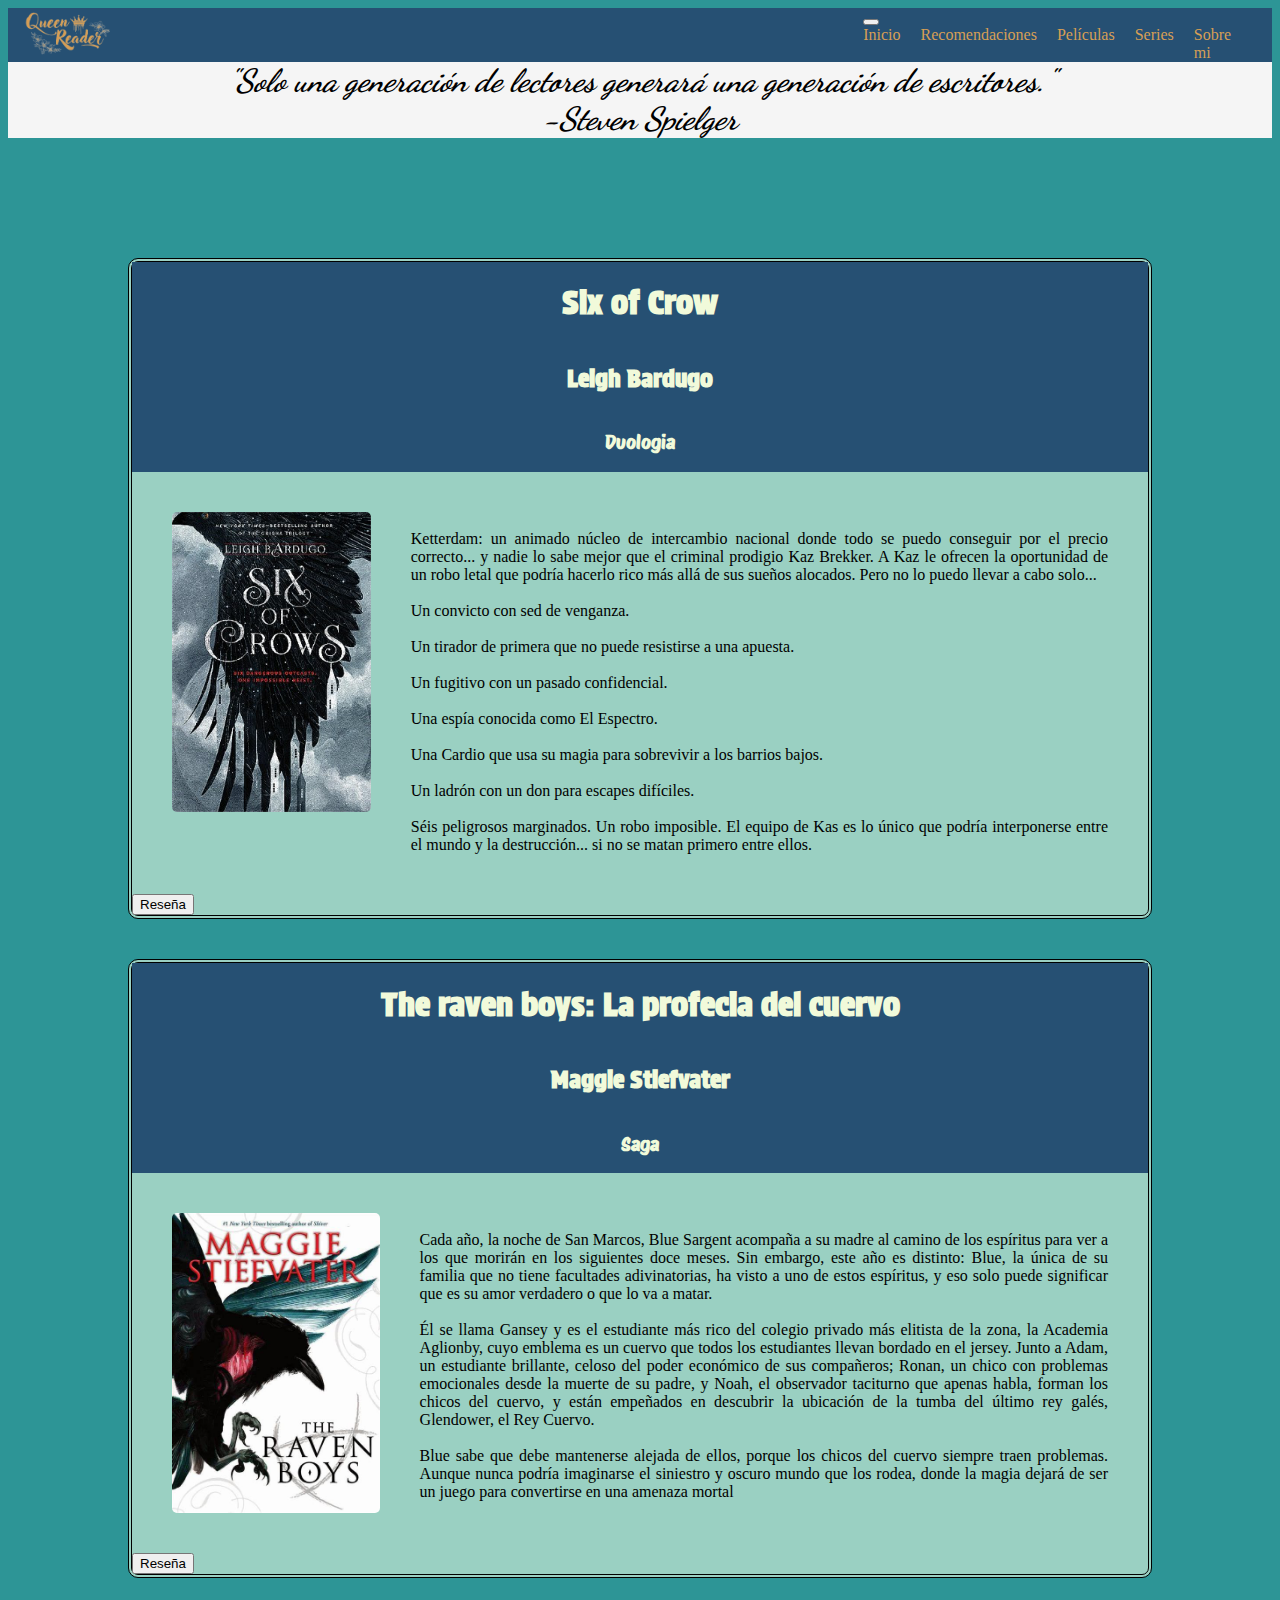
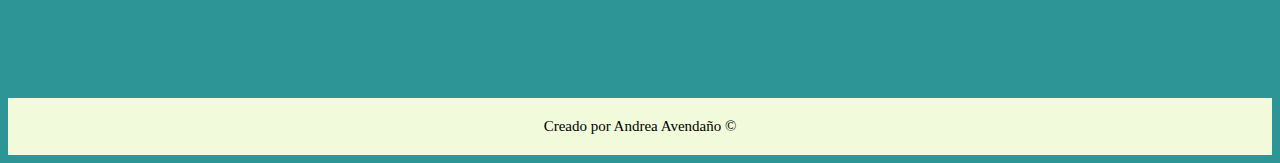
<file: index.html>
<!DOCTYPE html>
<html lang="en">

<head>
    <meta charset="UTF-8">
    <meta name="viewport" content="width=device-width, initial-scale=1.0">
    <link href="https://cdn.jsdelivr.net/npm/bootstrap@5.0.2/dist/css/bootstrap.min.css" rel="stylesheet"
        integrity="sha384-EVSTQN3/azprG1Anm3QDgpJLIm9Nao0Yz1ztcQTwFspd3yD65VohhpuuCOmLASjC" crossorigin="anonymous">
 

    <link rel="preconnect" href="https://fonts.googleapis.com">
    <link rel="preconnect" href="https://fonts.gstatic.com" crossorigin>
    <link
        href="https://fonts.googleapis.com/css2?family=Bitter:wght@100;400&family=Dhurjati&family=Playfair+Display&family=Protest+Riot&display=swap"
        rel="stylesheet">
    <link rel="preconnect" href="https://fonts.googleapis.com">
    <link rel="preconnect" href="https://fonts.gstatic.com" crossorigin>
    <link
        href="https://fonts.googleapis.com/css2?family=Bitter:wght@100;400&family=Dhurjati&family=Playfair+Display&family=Protest+Riot&family=Protest+Strike&display=swap"
        rel="stylesheet">
    <link rel="preconnect" href="https://fonts.googleapis.com">
    <link rel="preconnect" href="https://fonts.gstatic.com" crossorigin>
    <link
        href="https://fonts.googleapis.com/css2?family=Bitter:wght@100;400&family=Dancing+Script:wght@400..700&family=Dhurjati&family=Playfair+Display&family=Protest+Riot&family=Protest+Strike&display=swap"
        rel="stylesheet">
        <link rel="stylesheet" href="style.css">
    <title>Queen Reader</title>

    <link rel="website icon" type="png" href="imagenes/corona-removebg-preview.png">
</head>

<body>
    <header>

        <div class="branding">
            <div class="lista"> <img src="imagenes/Queen-removebg-preview.png" alt="logo"></div>
            <!-- <input type="checkbox" id="click">
            <label for="click" class="mainicon">
                <div class="menu">
                    <i class="fas fa-bars"></i>
                    <i class="fas fa-times"></i>
                </div>
            </label>-->

            <nav class="navbar navbar-expand-lg navbar-light">
                <div class="container-fluid">
                    <button class="navbar-toggler" type="button" data-bs-toggle="collapse"
                        data-bs-target="#navbarTogglerDemo03" aria-controls="navbarTogglerDemo03" aria-expanded="false"
                        aria-label="Toggle navigation">
                        <span class="navbar-toggler-icon"></span>
                    </button>
                    <a class="navbar-brand" href="#"></a>
                    <div class="collapse navbar-collapse" id="navbarTogglerDemo03">
                        <ul class="navbar-nav me-auto mb-2 mb-lg0">
                            <li class="nav-item enlaces"><a class="nav-link active enlaces" aria-current="page"
                                    href="#index.html">Inicio</a></li>
                            <li class="nav-item"><a class="nav-link active"
                                    href="recomendaciones.html">Recomendaciones</a></li>
                            <li class="nav-item"><a class="nav-link active" href="peliculas.html">Películas</a></li>
                            <li class="nav-item"><a class="nav-link active" href="series.html">Series</li></a>
                            <li class="nav-item"><a class="nav-link active" href="me.html">Sobre mi</a></li>
                        </ul>
            </nav>
        </div>
        <div class="mesages">
            <h1 class="frase">"Solo una generación de lectores generará una generación de escritores."<span>-Steven
                    Spielger</span></h1>
        </div>



    </header>
    <main>
        <div class="pages">
            <div class="seccion">
                <div class="titulo">
                    <h1>Six of Crow</h1>
                    <h2>Leigh Bardugo</h2>
                    <h3>Duologia</h3>
                </div>
                <div class="contenido">
                    <img class="libros" src="imagenes/soc.jpg" alt="Soc">
                    <p><br>Ketterdam: un animado núcleo de intercambio nacional donde todo se puedo conseguir por el
                        precio
                        correcto... y nadie lo sabe mejor que el criminal prodigio Kaz Brekker. A Kaz le ofrecen la
                        oportunidad de un robo letal que podría hacerlo rico más allá de sus sueños alocados. Pero no lo
                        puedo llevar a cabo solo... </br>

                        <br> Un convicto con sed de venganza. </br>

                        <br>Un tirador de primera que no puede resistirse a una apuesta. </br>

                        <br>Un fugitivo con un pasado confidencial. </br>

                        <br>Una espía conocida como El Espectro. </br>

                        <br>Una Cardio que usa su magia para sobrevivir a los barrios bajos. </br>

                        <br>Un ladrón con un don para escapes difíciles. </br>

                        <br> Séis peligrosos marginados. Un robo imposible. El equipo de Kas es lo único que podría
                        interponerse entre el mundo y la destrucción... si no se matan primero entre ellos.
                    </p>
                </div>
                <div class="d-grid gap-2 d-md-flex justify-content-md-center">
                    <button type="button" class="btn btn-secondary btn-lg"><a href="soc.html">Reseña</a></button>
                </div>
            </div>
            <div class="seccion">
                <div class="titulo">
                    <h1>The raven boys: La profecia del cuervo</h1>
                    <h2>Maggie Stiefvater</h2>
                    <h3>Saga</h3>
                </div>
                <div class="contenido">
                    <img src="imagenes/trb.jpg" alt="trb">
                    <p> <br>Cada año, la noche de San Marcos, Blue Sargent acompaña a su madre al camino de los
                        espíritus
                        para ver a los que morirán en los siguientes doce meses. Sin embargo, este año es distinto:
                        Blue, la
                        única de su familia que no tiene facultades adivinatorias, ha visto a uno de estos espíritus, y
                        eso
                        solo puede significar que es su amor verdadero o que lo va a matar. </br>
                        <br>Él se llama Gansey y es el estudiante más rico del colegio privado más elitista de la zona,
                        la
                        Academia Aglionby, cuyo emblema es un cuervo que todos los estudiantes llevan bordado en el
                        jersey.
                        Junto a Adam, un estudiante brillante, celoso del poder económico de sus compañeros; Ronan, un
                        chico
                        con problemas emocionales desde la muerte de su padre, y Noah, el observador taciturno que
                        apenas
                        habla, forman los chicos del cuervo, y están empeñados en descubrir la ubicación de la tumba del
                        último rey galés, Glendower, el Rey Cuervo. </br>
                        <br>Blue sabe que debe mantenerse alejada de ellos, porque los chicos del cuervo siempre traen
                        problemas. Aunque nunca podría imaginarse el siniestro y oscuro mundo que los rodea, donde la
                        magia
                        dejará de ser un juego para convertirse en una amenaza mortal</br>
                    </p>
                </div>
                <div class="d-grid gap-2 d-md-flex justify-content-md-center">
                    <button type="button" class="btn btn-secondary btn-lg"><a href="trb.html">Reseña</a></button>
                </div>
            </div>
        </div>
    </main>
    <footer>

        <div class="derechos-de-autor">Creado por Andrea Avendaño &#169;</div>
    </footer>
    
</body>
<script src="https://cdn.jsdelivr.net/npm/bootstrap@5.0.2/dist/js/bootstrap.bundle.min.js"
        integrity="sha384-MrcW6ZMFYlzcLA8Nl+NtUVF0sA7MsXsP1UyJoMp4YLEuNSfAP+JcXn/tWtIaxVXM"
        crossorigin="anonymous"></script>
    <script defer src="main.js"></script>
</html>
</file>
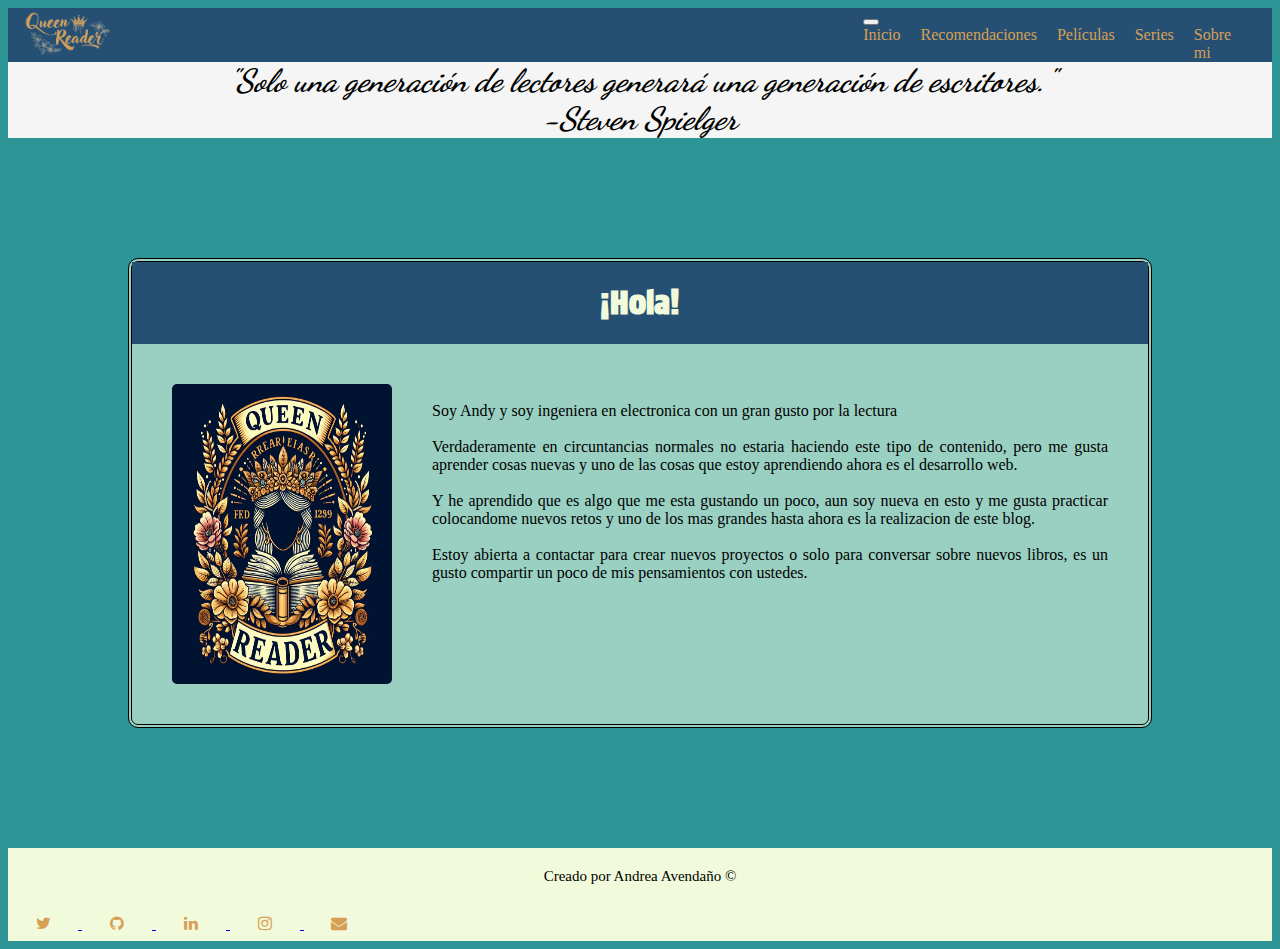
<file: me.html>
<!DOCTYPE html>
<html lang="en">
<head>
    <meta charset="UTF-8">
    <meta name="viewport" content="width=device-width, initial-scale=1.0">
    <link href="https://cdn.jsdelivr.net/npm/bootstrap@5.0.2/dist/css/bootstrap.min.css" rel="stylesheet"
    integrity="sha384-EVSTQN3/azprG1Anm3QDgpJLIm9Nao0Yz1ztcQTwFspd3yD65VohhpuuCOmLASjC" crossorigin="anonymous">
    <link rel="stylesheet" href="style.css">
    <link rel="stylesheet" href="https://cdnjs.cloudflare.com/ajax/libs/font-awesome/4.7.0/css/font-awesome.min.css">
    <link rel="preconnect" href="https://fonts.googleapis.com">
    <link rel="preconnect" href="https://fonts.gstatic.com" crossorigin>
    <link href="https://fonts.googleapis.com/css2?family=Bitter:wght@100;400&family=Dhurjati&family=Playfair+Display&family=Protest+Riot&display=swap" rel="stylesheet">
    <link rel="preconnect" href="https://fonts.googleapis.com">
    <link rel="preconnect" href="https://fonts.gstatic.com" crossorigin>
    <link href="https://fonts.googleapis.com/css2?family=Bitter:wght@100;400&family=Dhurjati&family=Playfair+Display&family=Protest+Riot&family=Protest+Strike&display=swap" rel="stylesheet">
    <link rel="preconnect" href="https://fonts.googleapis.com">
    <link rel="preconnect" href="https://fonts.gstatic.com" crossorigin>
    <link href="https://fonts.googleapis.com/css2?family=Bitter:wght@100;400&family=Dancing+Script:wght@400..700&family=Dhurjati&family=Playfair+Display&family=Protest+Riot&family=Protest+Strike&display=swap" rel="stylesheet">

    <title>Sobre mi</title>
    <link rel="website icon" type="png" href="imagenes/corona-removebg-preview.png">
</head>
<body>
    <header>
        <div class="branding">
            <div class="lista"> <img src="imagenes/Queen-removebg-preview.png" alt="logo">
            </div>
            <nav class="navbar navbar-expand-lg navbar-light">
              <div class="container-fluid">
                  <button class="navbar-toggler" type="button" data-bs-toggle="collapse" data-bs-target="#navbarTogglerDemo03" aria-controls="navbarTogglerDemo03" aria-expanded="false" aria-label="Toggle navigation">
                    <span class="navbar-toggler-icon"></span>
                  </button>
                  <a class="navbar-brand" href="#"></a>
                  <div class="collapse navbar-collapse" id="navbarTogglerDemo03">
              <ul class="navbar-nav me-auto mb-2 mb-lg0">
                  <li class="nav-item"><a class="nav-link active" aria-current="page" href="index.html">Inicio</a></li>
                  <li class="nav-item"><a class="nav-link active" href="recomendaciones.html">Recomendaciones</a></li>
                  <li class="nav-item"><a class="nav-link active" href="peliculas.html">Películas</a></li>
                  <li class="nav-item"><a class="nav-link active" href="series.html">Series</li></a>
                  <li class="nav-item"><a class="nav-link active" href="me.html">Sobre mi</a></li>
              </ul>
          </nav>
        </div>
        <div class="mesages">
            <h1 class="frase">"Solo una generación de lectores generará una generación de escritores."<span>-Steven
                    Spielger</span></h1>
        </div>
     </header>   
     <main>
        <div class="seccion">

       
        <div class="titulo">
            <h1>¡Hola!</h1>
        </div>
        <div class="contenido">
                 <img src="imagenes/logo.jpg" alt="alternativo" width="700px">
            <p> 
                <br>Soy Andy y soy ingeniera en electronica con un gran gusto por la lectura </br>
                <br>Verdaderamente en circuntancias normales no estaria haciendo este tipo de contenido, 
                pero me gusta aprender cosas nuevas y uno de las cosas que estoy aprendiendo ahora es el desarrollo web. <br>
                <br>Y he aprendido que es algo que me esta gustando un poco, aun soy nueva en esto y me gusta practicar
                colocandome nuevos retos y uno de los mas grandes hasta ahora es la realizacion de este blog. <br>
                <br>Estoy abierta a contactar para crear nuevos proyectos o solo para conversar sobre nuevos libros, 
                es un gusto compartir un poco de mis pensamientos con ustedes. <br>
            </p>
        </div>
    
        </div>
    </div>
     </main>
     <footer>
       
        <div class="derechos-de-autor">Creado por Andrea Avendaño &#169;</div>
        <div class="iconos-redes-sociales d-flex flex-wrap align-items-center justify-content-center">
          <a href="#" target="_blank" rel="noopener noreferrer">
            <i class="fa fa-twitter"></i>
          </a>
          <a href="https://github.com/avendanolandy" target="_blank" rel="noopener noreferrer">
            <i class="fa fa-github"></i>
          </a>
          <a href="https://www.linkedin.com/in/andrea-avenda%C3%B1o-a5b3772a3?utm_source=share&utm_campaign=share_via&utm_content=profile&utm_medium=android_app" target="_blank" rel="noopener noreferrer">
            <i class="fa fa-linkedin"></i>
          </a>
          <a href="https://instagram.com/andy.avli?igshid=NGVhN2U2NjQ0Yg==" target="_blank" rel="noopener noreferrer">
            <i class="fa fa-instagram"></i>
          </a>
          <a href="mailto:itzelima69@gmail.com" target="_blank" rel="noopener noreferrer">
            <i class="fa fa-envelope"></i>
          </a>
        </div>
        </footer>
        
</body>
<script src="https://cdn.jsdelivr.net/npm/bootstrap@5.0.2/dist/js/bootstrap.bundle.min.js"
        integrity="sha384-MrcW6ZMFYlzcLA8Nl+NtUVF0sA7MsXsP1UyJoMp4YLEuNSfAP+JcXn/tWtIaxVXM"
        crossorigin="anonymous"></script>
    <script defer src="main.js"></script>
</html>
</file>
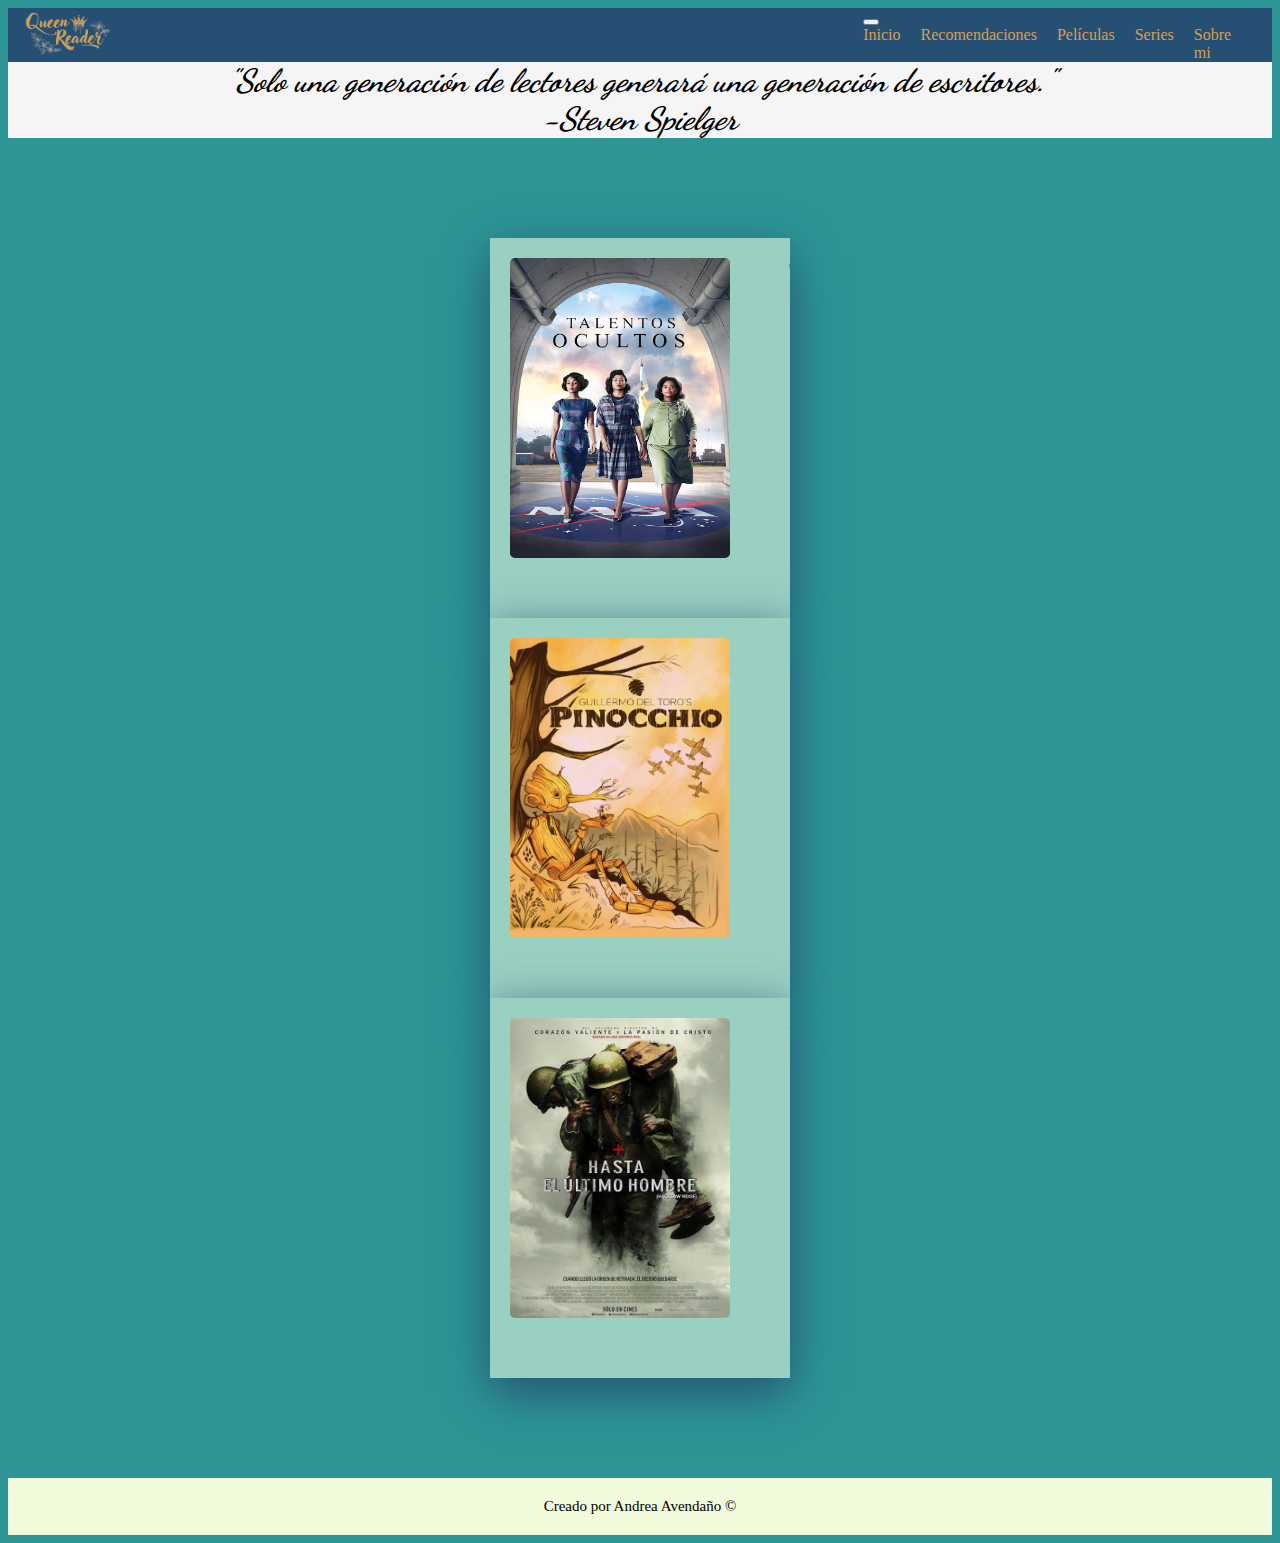
<file: peliculas.html>
<!DOCTYPE html>
<html lang="en">
<head>
    <meta charset="UTF-8">
    <meta name="viewport" content="width=device-width, initial-scale=1.0">
    <link href="https://cdn.jsdelivr.net/npm/bootstrap@5.0.2/dist/css/bootstrap.min.css" rel="stylesheet"
    integrity="sha384-EVSTQN3/azprG1Anm3QDgpJLIm9Nao0Yz1ztcQTwFspd3yD65VohhpuuCOmLASjC" crossorigin="anonymous">
    <link rel="stylesheet" href="style.css">
    <link rel="preconnect" href="https://fonts.googleapis.com">
    <link rel="preconnect" href="https://fonts.gstatic.com" crossorigin>
    <link href="https://fonts.googleapis.com/css2?family=Bitter:wght@100;400&family=Dhurjati&family=Playfair+Display&family=Protest+Riot&display=swap" rel="stylesheet">
    <link rel="preconnect" href="https://fonts.googleapis.com">
    <link rel="preconnect" href="https://fonts.gstatic.com" crossorigin>
    <link href="https://fonts.googleapis.com/css2?family=Bitter:wght@100;400&family=Dhurjati&family=Playfair+Display&family=Protest+Riot&family=Protest+Strike&display=swap" rel="stylesheet">
    <link rel="preconnect" href="https://fonts.googleapis.com">
    <link rel="preconnect" href="https://fonts.gstatic.com" crossorigin>
    <link href="https://fonts.googleapis.com/css2?family=Bitter:wght@100;400&family=Dancing+Script:wght@400..700&family=Dhurjati&family=Playfair+Display&family=Protest+Riot&family=Protest+Strike&display=swap" rel="stylesheet">

    <title>peliculas</title>
    <link rel="website icon" type="png" href="imagenes/corona-removebg-preview.png">
</head>
<body>
    <header>
        <div class="branding">
            <div class="lista"> <img src="imagenes/Queen-removebg-preview.png" alt="logo">
            </div>
            <nav class="navbar navbar-expand-lg navbar-light">
                <div class="container-fluid">
                    <button class="navbar-toggler" type="button" data-bs-toggle="collapse" data-bs-target="#navbarTogglerDemo03" aria-controls="navbarTogglerDemo03" aria-expanded="false" aria-label="Toggle navigation">
                      <span class="navbar-toggler-icon"></span>
                    </button>
                    <a class="navbar-brand" href="#"></a>
                    <div class="collapse navbar-collapse" id="navbarTogglerDemo03">
                <ul class="navbar-nav me-auto mb-2 mb-lg0">
                    <li class="nav-item"><a class="nav-link active" aria-current="page" href="index.html">Inicio</a></li>
                    <li class="nav-item"><a class="nav-link active" href="recomendaciones.html">Recomendaciones</a></li>
                    <li class="nav-item"><a class="nav-link active" href="peliculas.html">Películas</a></li>
                    <li class="nav-item"><a class="nav-link active" href="series.html">Series</li></a>
                    <li class="nav-item"><a class="nav-link active" href="me.html">Sobre mi</a></li>
                </ul>
            </nav>
        </div>
        <div class="mesages">
            <h1 class="frase">"Solo una generación de lectores generará una generación de escritores."<span>-Steven
                    Spielger</span></h1>
        </div>
     </header> 
     <main>
        <div class="card">
            <div class="imgBx">
                <img src="imagenes/talentos.jpg" alt="talentos ocultos">
            </div>    
            <div class="details">
                <h2>Talentos ocultos</h2>
                <p>Nos enseña la injusticia que vivian las personas afroamericanas antes, y como eran los prejuicios 
                    solo por ser de un color diferente, como la gente trataba a otras personas como algo que pudieran desechar.
                </p>
            </div>
            </div>

            <div class="card">
                <div class="imgBx">
                   <img src="imagenes/pinocho.jpg" alt="pinocho">
        
                </div>    
                <div class="details">
                     <h2>Pinocho</h2>
                    <p>Tiene una visión muy abstracta de lo que es la vida y la muerte, 
                        La pelicula demuestra que la vida a veces es mucho mas cruel que la muerte, siempre es 
                        el mismo final para todos y vivir no siempre es justo.
                    </p>
                </div>
                </div>
                <div class="card">
                    <div class="imgBx">
                        <img src="imagenes/hombre.jpg" alt="hasta el ultimo hombre">
            
                    </div>    
                    <div class="details">
                        <h3>Hasta el último hombre</h3>
                        <p>
                            A veces los ideales de un hombre pueden ser mas importantes que el
                            compromiso de otros. 
                            Es importante no olvidar quien eres y que es lo que debes hacer.
                        </p>
                    </div>
                    </div>
     </main>
     <footer>
       
        <div class="derechos-de-autor">Creado por Andrea Avendaño &#169;</div>
    </footer> 
      
</body>
<script src="https://cdn.jsdelivr.net/npm/bootstrap@5.0.2/dist/js/bootstrap.bundle.min.js"
        integrity="sha384-MrcW6ZMFYlzcLA8Nl+NtUVF0sA7MsXsP1UyJoMp4YLEuNSfAP+JcXn/tWtIaxVXM"
        crossorigin="anonymous"></script>
    <script defer src="main.js"></script>
</html>
</file>
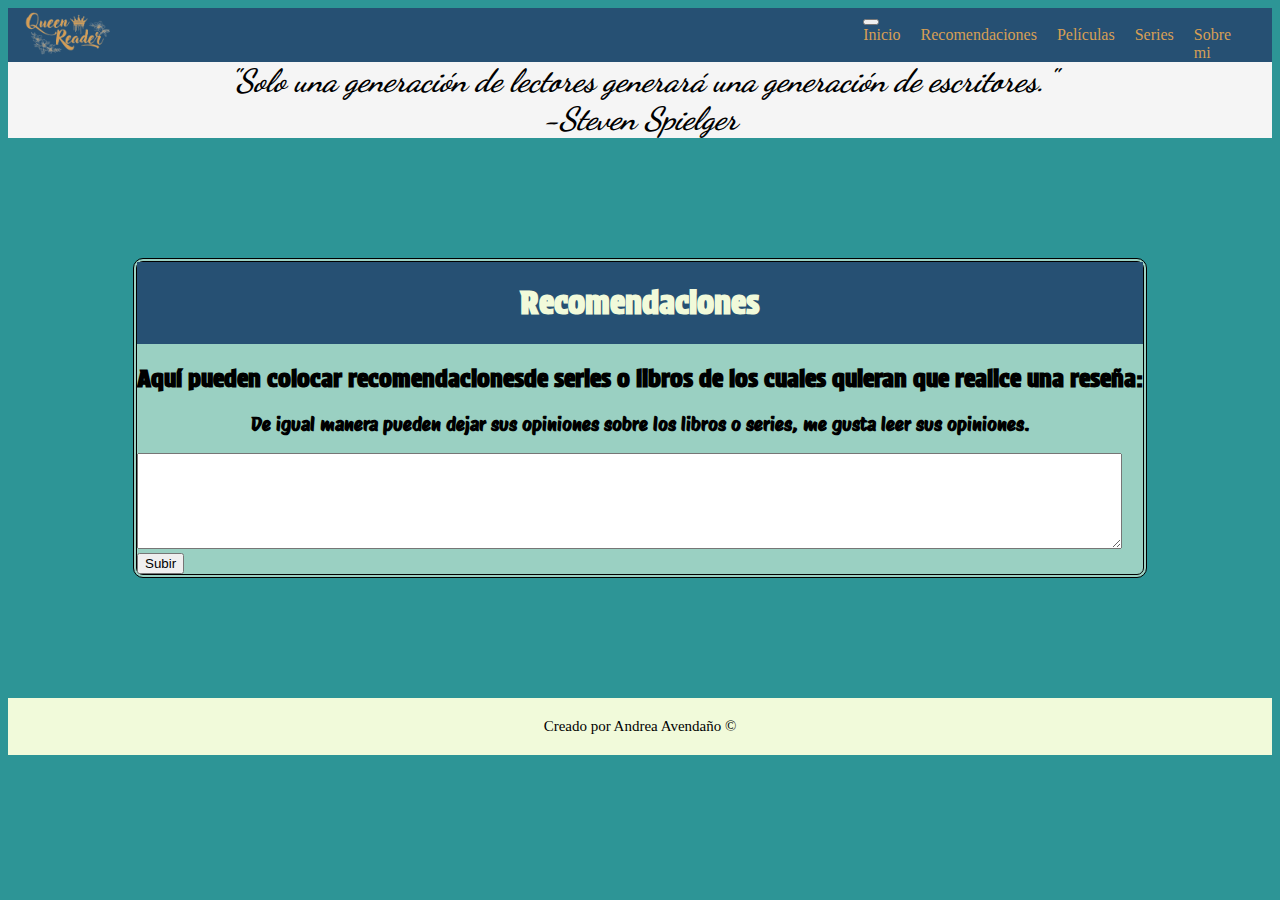
<file: recomendaciones.html>
<!DOCTYPE html>
<html lang="en">
<head>
    <meta charset="UTF-8">
    <meta name="viewport" content="width=device-width, initial-scale=1.0">
    <link href="https://cdn.jsdelivr.net/npm/bootstrap@5.0.2/dist/css/bootstrap.min.css" rel="stylesheet"
    integrity="sha384-EVSTQN3/azprG1Anm3QDgpJLIm9Nao0Yz1ztcQTwFspd3yD65VohhpuuCOmLASjC" crossorigin="anonymous">
    <link rel="stylesheet" href="style.css">
    <link rel="preconnect" href="https://fonts.googleapis.com">
    <link rel="preconnect" href="https://fonts.gstatic.com" crossorigin>
    <link href="https://fonts.googleapis.com/css2?family=Bitter:wght@100;400&family=Dhurjati&family=Playfair+Display&family=Protest+Riot&display=swap" rel="stylesheet">
    <link rel="preconnect" href="https://fonts.googleapis.com">
    <link rel="preconnect" href="https://fonts.gstatic.com" crossorigin>
    <link href="https://fonts.googleapis.com/css2?family=Bitter:wght@100;400&family=Dhurjati&family=Playfair+Display&family=Protest+Riot&family=Protest+Strike&display=swap" rel="stylesheet">
    <link rel="preconnect" href="https://fonts.googleapis.com">
    <link rel="preconnect" href="https://fonts.gstatic.com" crossorigin>
    <link href="https://fonts.googleapis.com/css2?family=Bitter:wght@100;400&family=Dancing+Script:wght@400..700&family=Dhurjati&family=Playfair+Display&family=Protest+Riot&family=Protest+Strike&display=swap" rel="stylesheet">

    <title>Recomendaciones</title>
    <link rel="website icon" type="png" href="imagenes/corona-removebg-preview.png">
</head>
<body>
    <header>
        <div class="branding">
            <div class="lista"> <img src="imagenes/Queen-removebg-preview.png" alt="logo">
            </div>
            <nav class="navbar navbar-expand-lg navbar-light">
                <div class="container-fluid">
                    <button class="navbar-toggler" type="button" data-bs-toggle="collapse" data-bs-target="#navbarTogglerDemo03" aria-controls="navbarTogglerDemo03" aria-expanded="false" aria-label="Toggle navigation">
                      <span class="navbar-toggler-icon"></span>
                    </button>
                    <a class="navbar-brand" href="#"></a>
                    <div class="collapse navbar-collapse" id="navbarTogglerDemo03">
                <ul class="navbar-nav me-auto mb-2 mb-lg0">
                    <li class="nav-item"><a class="nav-link active" aria-current="page" href="index.html">Inicio</a></li>
                    <li class="nav-item"><a class="nav-link active" href="recomendaciones.html">Recomendaciones</a></li>
                    <li class="nav-item"><a class="nav-link active" href="peliculas.html">Películas</a></li>
                    <li class="nav-item"><a class="nav-link active" href="series.html">Series</li></a>
                    <li class="nav-item"><a class="nav-link active" href="me.html">Sobre mi</a></li>
                </ul>
            </nav>
        </div>
        <div class="mesages">
            <h1 class="frase">"Solo una generación de lectores generará una generación de escritores."<span>-Steven
                    Spielger</span></h1>
        </div>
     </header> 
     <main>
        <div class="seccion">
        <div class="titulo">
        <h1>Recomendaciones</h1>
        </div>    
        <div class="recomendaciones container-fluid">
            <h2>Aquí pueden colocar recomendacionesde series o libros de los cuales quieran que realice una reseña:</h2>
            <h3>De igual manera pueden dejar sus opiniones sobre los libros o series, me gusta leer sus opiniones.</h3>
            <textarea class="d-grid gap-2 d-md-flex justify-content-md-center container-fluid" name="Texto" id="rec" cols="120" rows="6"></textarea>
        </div>
        <div class="d-grid gap-2 d-md-flex justify-content-md-end">
            <button type="button" class="btn btn-secondary btn-lg">Subir</button>
        </div>
        
        </div>

     </main>   
     <footer>
       
        <div class="derechos-de-autor">Creado por Andrea Avendaño &#169;</div>
    </footer>
        
</body>
<script src="https://cdn.jsdelivr.net/npm/bootstrap@5.0.2/dist/js/bootstrap.bundle.min.js"
        integrity="sha384-MrcW6ZMFYlzcLA8Nl+NtUVF0sA7MsXsP1UyJoMp4YLEuNSfAP+JcXn/tWtIaxVXM"
        crossorigin="anonymous"></script>
    <script defer src="main.js"></script>
</html>
</file>
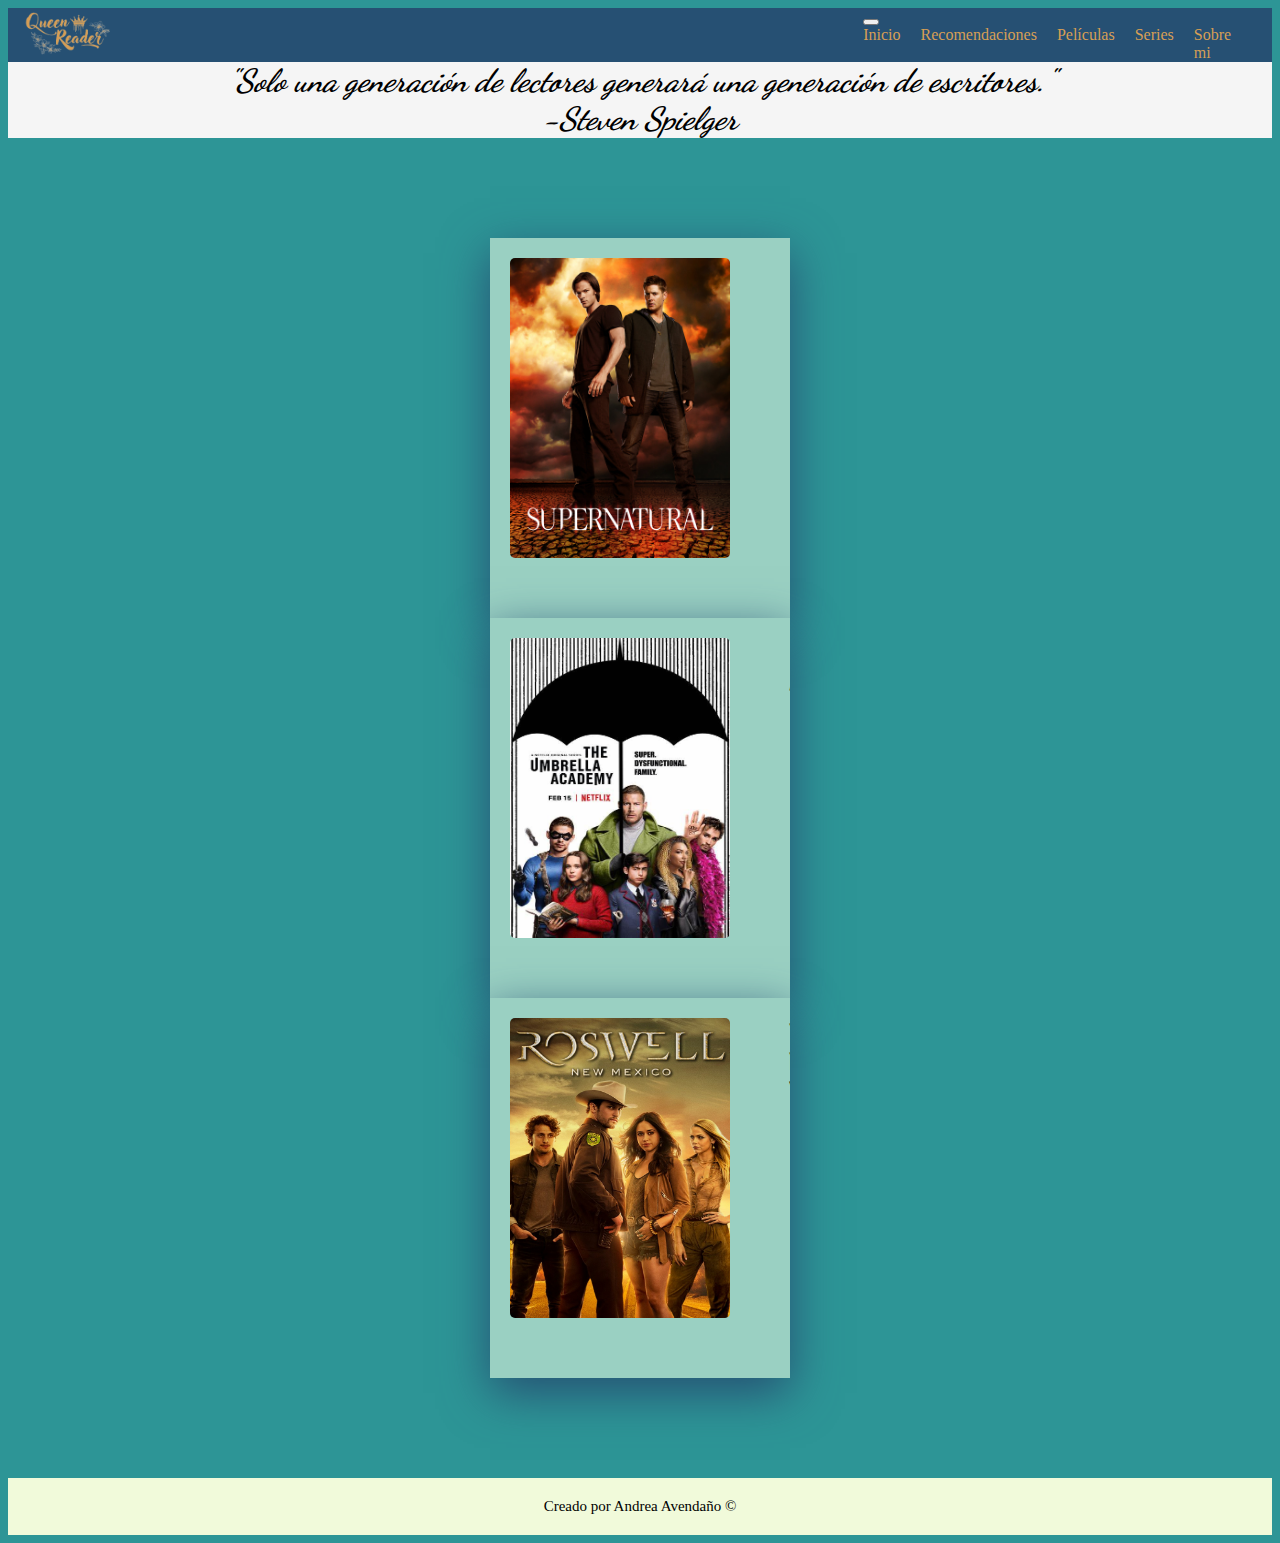
<file: series.html>
<!DOCTYPE html>
<html lang="en">
<head>
    <meta charset="UTF-8">
    <meta name="viewport" content="width=device-width, initial-scale=1.0">
    <link href="https://cdn.jsdelivr.net/npm/bootstrap@5.0.2/dist/css/bootstrap.min.css" rel="stylesheet"
    integrity="sha384-EVSTQN3/azprG1Anm3QDgpJLIm9Nao0Yz1ztcQTwFspd3yD65VohhpuuCOmLASjC" crossorigin="anonymous">
    <link rel="stylesheet" href="style.css">
    <link rel="preconnect" href="https://fonts.googleapis.com">
    <link rel="preconnect" href="https://fonts.gstatic.com" crossorigin>
    <link href="https://fonts.googleapis.com/css2?family=Bitter:wght@100;400&family=Dhurjati&family=Playfair+Display&family=Protest+Riot&display=swap" rel="stylesheet">
    <link rel="preconnect" href="https://fonts.googleapis.com">
    <link rel="preconnect" href="https://fonts.gstatic.com" crossorigin>
    <link href="https://fonts.googleapis.com/css2?family=Bitter:wght@100;400&family=Dhurjati&family=Playfair+Display&family=Protest+Riot&family=Protest+Strike&display=swap" rel="stylesheet">
    <link rel="preconnect" href="https://fonts.googleapis.com">
    <link rel="preconnect" href="https://fonts.gstatic.com" crossorigin>
    <link href="https://fonts.googleapis.com/css2?family=Bitter:wght@100;400&family=Dancing+Script:wght@400..700&family=Dhurjati&family=Playfair+Display&family=Protest+Riot&family=Protest+Strike&display=swap" rel="stylesheet">

    <title>Series</title>
    <link rel="website icon" type="png" href="imagenes/corona-removebg-preview.png">
</head>
<body>
    <header>
        <div class="branding visible">
            <div class="lista"> <img src="imagenes/Queen-removebg-preview.png" alt="logo">
            </div>
            <nav class="navbar navbar-expand-lg navbar-light">
                <div class="container-fluid">
                    <button class="navbar-toggler" type="button" data-bs-toggle="collapse" data-bs-target="#navbarTogglerDemo03" aria-controls="navbarTogglerDemo03" aria-expanded="false" aria-label="Toggle navigation">
                      <span class="navbar-toggler-icon"></span>
                    </button>
                    <a class="navbar-brand" href="#"></a>
                    <div class="collapse navbar-collapse" id="navbarTogglerDemo03">
                <ul class="navbar-nav me-auto mb-2 mb-lg0">
                    <li class="nav-item"><a class="nav-link active" aria-current="page" href="index.html">Inicio</a></li>
                    <li class="nav-item"><a class="nav-link" href="recomendaciones.html">Recomendaciones</a></li>
                    <li class="nav-item"><a class="nav-link" href="peliculas.html">Películas</a></li>
                    <li class="nav-item"><a class="nav-link" href="series.html">Series</li></a>
                    <li class="nav-item"><a class="nav-link" href="me.html">Sobre mi</a></li>
                </ul>
            </nav>
        </div>
        <div class="mesages">
            <h1 class="frase">"Solo una generación de lectores generará una generación de escritores."<span>-Steven
                    Spielger</span></h1>
        </div>
     </header>
     <main>
        <div class="card">
            <div class="imgBx">
               <img src="imagenes/supernatural.jpg" alt="Supernatural">
    
            </div>    
            <div class="details">
                <h2>Supernatural</h2>
                <p>
                    Es una serie larga que proporciona un alivio cómico de vez en cuando. 
                    Y tiene algunas enseñanzas a lo largo de cada capítulo.  
                </p>
            </div>
            </div>
            <div class="card">
                <div class="imgBx">
                    <img src="imagenes/umbrella.jpg" alt="The umbrella academy">
                    
                </div>    
                <div class="details">
                    <h2>Umbrella Academy</h2>
                    <p>
                        Despues de que varias mujeres dan a luz después de no haber estado embarazadas
                        un excentrico millonario adopta a todos los niños. Dotados con habilidades especiales
                        deberan aprender a vivir con el peso de la fama y con el misterioso caso de su padre muerto varios 
                        años después.
                    </p>
                </div>
                </div>   
                <div class="card">
                    <div class="imgBx">
                        <img src="imagenes/roswell.jpg" alt="Roswell">
            
                    </div>    
                    <div class="details">
                        <h2>Roswell Nuevo México</h2>
                        <p>
                            Setenta años despues de lo que parecio ser el primer contacto con gente de otro mundo, un 
                            grupo de niños deambulan por la carretera hasta ser encontrados por un camionero. <br>
                            Años despues, cuando el amor imposible de la vida de un policia peligra debera elegir entre guardar el 
                            mayor secreto de su vida o dejar morir a su amor. 
                        </p>
                    </div>
                    </div> 
     </main>
     <footer>
       
        <div class="derechos-de-autor">Creado por Andrea Avendaño &#169;</div>
    </footer>
</body>
<script src="https://cdn.jsdelivr.net/npm/bootstrap@5.0.2/dist/js/bootstrap.bundle.min.js"
        integrity="sha384-MrcW6ZMFYlzcLA8Nl+NtUVF0sA7MsXsP1UyJoMp4YLEuNSfAP+JcXn/tWtIaxVXM"
        crossorigin="anonymous"></script>
    <script defer src="main.js"></script>
</html>
</file>
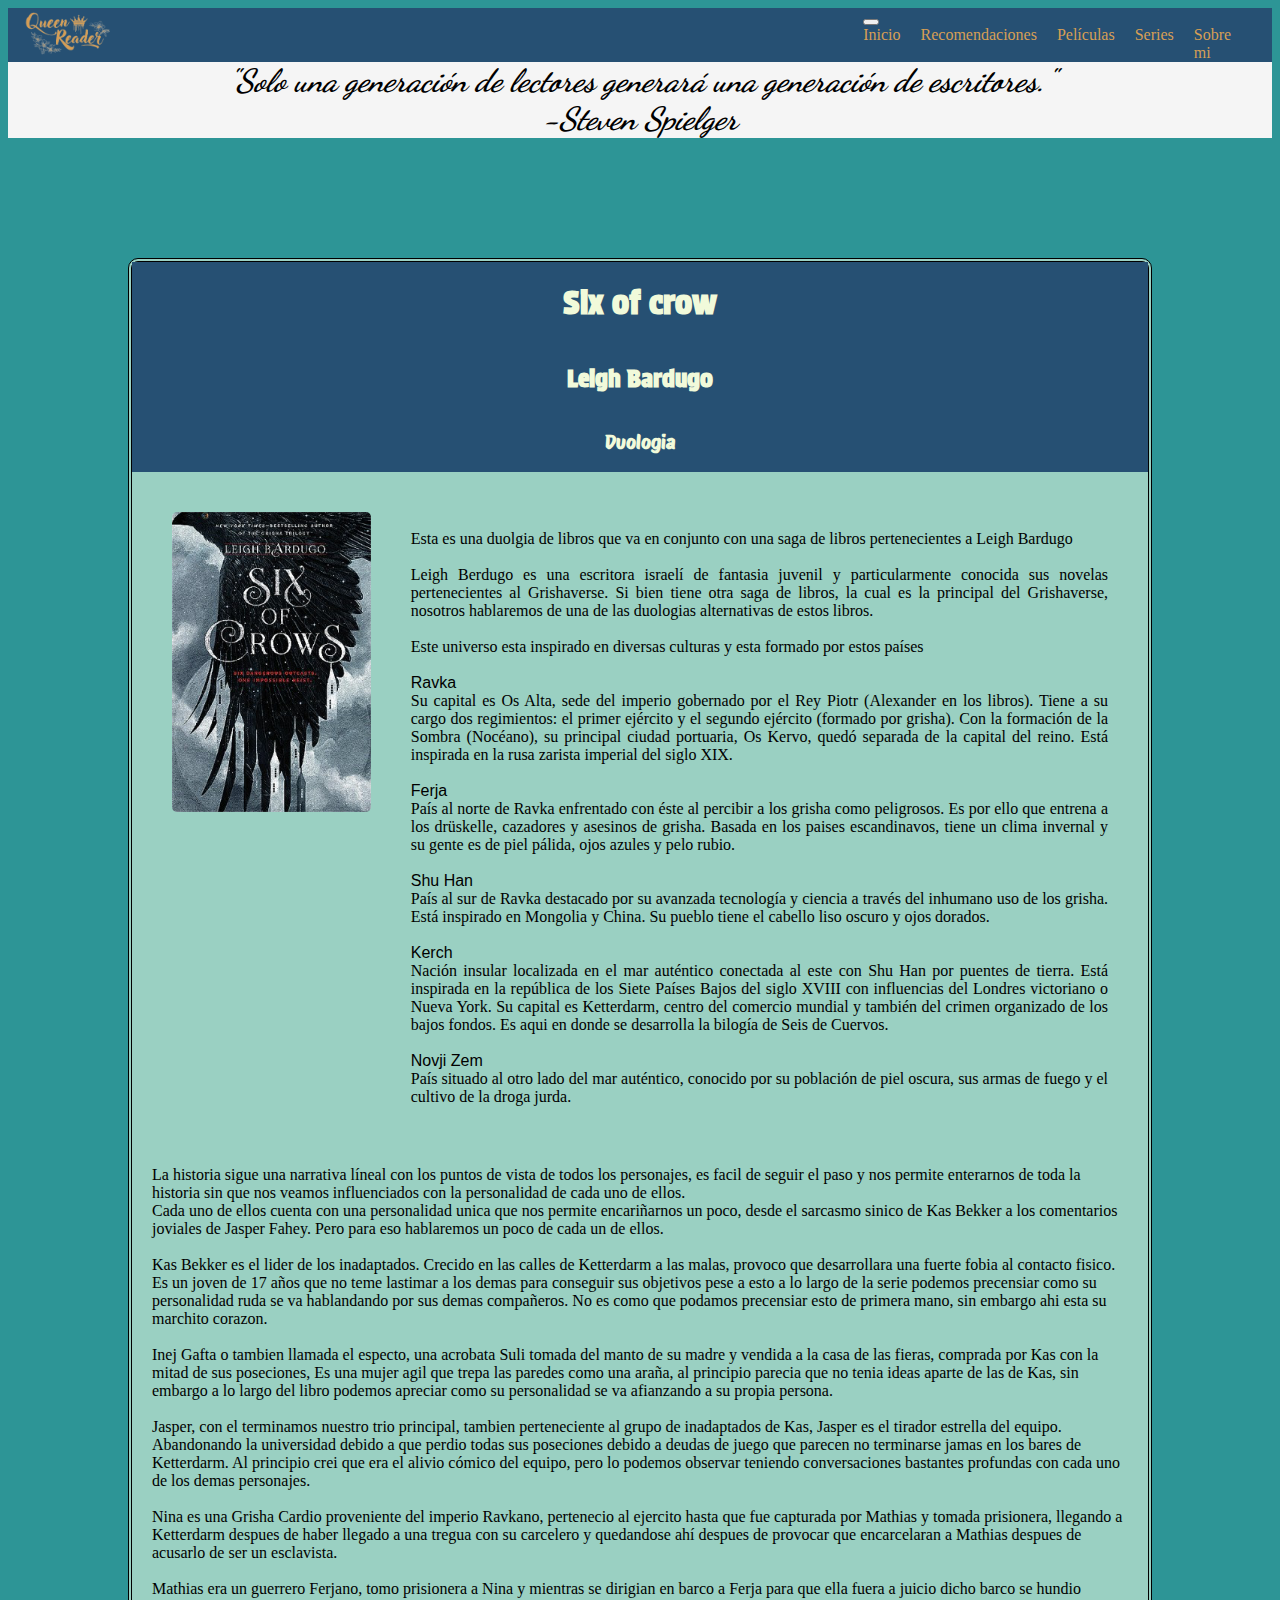
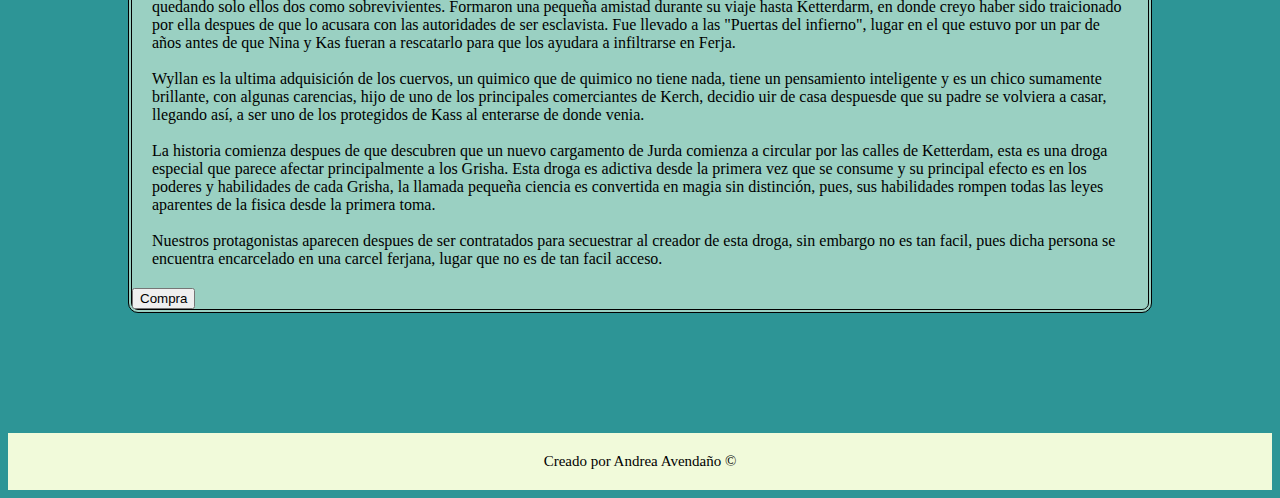
<file: soc.html>
<!DOCTYPE html>
<html lang="en">
<head>
    <meta charset="UTF-8">
    <meta name="viewport" content="width=device-width, initial-scale=1.0">
    <link href="https://cdn.jsdelivr.net/npm/bootstrap@5.0.2/dist/css/bootstrap.min.css" rel="stylesheet"
    integrity="sha384-EVSTQN3/azprG1Anm3QDgpJLIm9Nao0Yz1ztcQTwFspd3yD65VohhpuuCOmLASjC" crossorigin="anonymous">
    <link rel="stylesheet" href="style.css">
    <link rel="preconnect" href="https://fonts.googleapis.com">
    <link rel="preconnect" href="https://fonts.gstatic.com" crossorigin>
    <link href="https://fonts.googleapis.com/css2?family=Bitter:wght@100;400&family=Dhurjati&family=Playfair+Display&family=Protest+Riot&display=swap" rel="stylesheet">
    <link rel="preconnect" href="https://fonts.googleapis.com">
    <link rel="preconnect" href="https://fonts.gstatic.com" crossorigin>
    <link href="https://fonts.googleapis.com/css2?family=Bitter:wght@100;400&family=Dhurjati&family=Playfair+Display&family=Protest+Riot&family=Protest+Strike&display=swap" rel="stylesheet">
    <link rel="preconnect" href="https://fonts.googleapis.com">
    <link rel="preconnect" href="https://fonts.gstatic.com" crossorigin>
    <link href="https://fonts.googleapis.com/css2?family=Bitter:wght@100;400&family=Dancing+Script:wght@400..700&family=Dhurjati&family=Playfair+Display&family=Protest+Riot&family=Protest+Strike&display=swap" rel="stylesheet">

    <title>Six of crow</title>
    <link rel="website icon" type="png" href="imagenes/corona-removebg-preview.png">
</head>

<body>
    <header>
        <div class="branding">
            <div class="lista"> <img src="imagenes/Queen-removebg-preview.png" alt="logo">
            </div>
            <nav class="navbar navbar-expand-lg navbar-light">
                <div class="container-fluid">
                    <button class="navbar-toggler" type="button" data-bs-toggle="collapse" data-bs-target="#navbarTogglerDemo03" aria-controls="navbarTogglerDemo03" aria-expanded="false" aria-label="Toggle navigation">
                      <span class="navbar-toggler-icon"></span>
                    </button>
                    <a class="navbar-brand" href="#"></a>
                    <div class="collapse navbar-collapse" id="navbarTogglerDemo03">
                <ul class="navbar-nav me-auto mb-2 mb-lg0">
                    <li class="nav-item"><a class="nav-link active" aria-current="page" href="index.html">Inicio</a></li>
                    <li class="nav-item"><a class="nav-link active" href="recomendaciones.html">Recomendaciones</a></li>
                    <li class="nav-item"><a class="nav-link active" href="peliculas.html">Películas</a></li>
                    <li class="nav-item"><a class="nav-link active" href="series.html">Series</li></a>
                    <li class="nav-item"><a class="nav-link active" href="me.html">Sobre mi</a></li>
                </ul>
            </nav>
        </div>
        <div class="mesages">
            <h1 class="frase">"Solo una generación de lectores generará una generación de escritores."<span>-Steven
                    Spielger</span></h1>
        </div>
     </header>
    <main>
        <div class="seccion">

        
        <div class="titulo">
            <h1>Six of crow</h1>
            <h2>Leigh Bardugo</h2>
            <h3>Duologia</h3>
           </div>
            <div class="contenido">
            <img src="imagenes/soc.jpg" alt="soc">
            <p>
                <br>Esta es una duolgia de libros que va en conjunto con una saga de libros pertenecientes a Leigh Bardugo </br>
                <br>Leigh Berdugo es una escritora israelí de fantasia juvenil y particularmente conocida sus novelas pertenecientes al Grishaverse. 
                Si bien tiene otra saga de libros, la cual es la principal del Grishaverse, nosotros hablaremos de una de las duologias
                alternativas de estos libros.<br>
                <br>Este universo esta inspirado en diversas culturas y esta formado por estos países <br>

                <samp><br>Ravka</samp>
                <br>Su capital es Os Alta, sede del imperio gobernado por el Rey Piotr (Alexander en los libros). Tiene a su cargo dos regimientos: 
                el primer ejército y el segundo ejército (formado por grisha). Con la formación de la Sombra (Nocéano), su principal ciudad portuaria,
                Os Kervo, quedó separada de la capital del reino. Está inspirada en la rusa zarista imperial del siglo XIX. <br>

                <samp><br>Ferja</samp>
                <br>País al norte de Ravka enfrentado con éste al percibir a los grisha como peligrosos. Es por ello que entrena a los drüskelle, 
                cazadores y asesinos de grisha. Basada en los paises escandinavos, tiene un clima invernal y su gente 
                es de piel pálida, ojos azules y pelo rubio. <br>

                <samp><br>Shu Han</samp>
                <br>País al sur de Ravka destacado por su avanzada tecnología y ciencia a través del inhumano uso de los grisha. 
                Está inspirado en Mongolia y China. Su pueblo tiene el cabello liso oscuro y ojos dorados. <br>

                <br> <samp>Kerch</samp>  
                <br>Nación insular localizada en el mar auténtico conectada al este con Shu Han por puentes de tierra. 
                Está inspirada en la república de los Siete Países Bajos del siglo XVIII con influencias del Londres victoriano o Nueva York.
                Su capital es Ketterdarm, centro del comercio mundial y también del crimen organizado de los bajos fondos. Es aqui en donde se desarrolla
                la bilogía de Seis de Cuervos. <br>

                <samp><br>Novji Zem</samp>
                <br>País situado al otro lado del mar auténtico, conocido por su población de piel oscura, sus armas de fuego y el cultivo de la droga jurda. <br>  
            </p>
         </div>
         <div class="opinion">
            <p>
                La historia sigue una narrativa líneal con los puntos de vista de todos los personajes, es facil de seguir el paso y nos permite enterarnos 
                de toda la historia sin que nos veamos influenciados con la personalidad de cada uno de ellos. <br>

                Cada uno de ellos cuenta con una personalidad unica que nos permite encariñarnos un poco, desde el sarcasmo sinico de Kas Bekker 
                a los comentarios joviales de Jasper Fahey. Pero para eso hablaremos un poco de cada un de ellos. <br>
                <br> Kas Bekker es el lider de los inadaptados. Crecido en las calles de Ketterdarm a las malas, provoco que desarrollara una fuerte 
                fobia al contacto fisico. Es un joven de 17 años que no teme lastimar a los demas para conseguir sus objetivos
                pese a esto a lo largo de la serie podemos precensiar como su personalidad ruda se va hablandando por sus demas compañeros. No es como que podamos precensiar
                esto de primera mano, sin embargo ahi esta su marchito corazon.<br>
                <br>Inej Gafta o tambien llamada el especto, una acrobata Suli tomada del manto de su madre y vendida a la casa de las fieras, comprada por Kas con la mitad de sus poseciones,
                Es una mujer agil que trepa las paredes como una araña, al principio parecia que no tenia ideas aparte de las de Kas, sin embargo a lo largo del libro podemos 
                apreciar como su personalidad se va afianzando a su propia persona. <br>
                <br> Jasper, con el terminamos nuestro trio principal, tambien perteneciente al grupo de inadaptados de Kas, Jasper es el tirador estrella del equipo. Abandonando la universidad 
                debido a que perdio todas sus poseciones debido a deudas de juego que parecen no terminarse jamas en los bares de Ketterdarm. Al principio crei que era el alivio cómico del equipo, 
                pero lo podemos observar teniendo conversaciones bastantes profundas con cada uno de los demas personajes. <br>
                <br>Nina es una Grisha Cardio proveniente del imperio Ravkano, pertenecio al ejercito hasta que fue capturada por Mathias y tomada prisionera, llegando a Ketterdarm despues de haber llegado a 
                una tregua con su carcelero y quedandose ahí despues de provocar que encarcelaran a Mathias despues de acusarlo de ser un esclavista. <br>
                <br>Mathias era un guerrero Ferjano, tomo prisionera a Nina y mientras se dirigian en barco a Ferja para que ella fuera a juicio dicho barco se hundio quedando solo ellos dos como sobrevivientes. 
                Formaron una pequeña amistad durante su viaje hasta Ketterdarm, en donde creyo haber sido traicionado por ella despues de que lo acusara con las autoridades de ser esclavista. Fue llevado a las "Puertas del infierno", 
                lugar en el que estuvo por un par de años antes de que Nina y Kas fueran a rescatarlo para que los ayudara a infiltrarse en Ferja. <br>
                <br>Wyllan es la ultima adquisición de los cuervos, un quimico que de quimico no tiene nada, tiene un pensamiento inteligente y es un chico
                sumamente brillante, con algunas carencias, hijo de uno de los principales comerciantes de Kerch, decidio uir de casa despuesde que
                su padre se volviera a casar, llegando así, a ser uno de los protegidos de Kass al enterarse de donde venia. <br>
                <br>La historia comienza despues de que descubren que un nuevo cargamento de Jurda comienza a circular por las calles de Ketterdam, esta es una droga especial que parece afectar principalmente a los Grisha.
                Esta droga es adictiva desde la primera vez que se consume y su principal efecto es en los poderes y habilidades de cada Grisha, la llamada pequeña ciencia es convertida en magia sin distinción, pues, sus habilidades 
                rompen todas las leyes aparentes de la fisica desde la primera toma. <br>
                <br>Nuestros protagonistas aparecen despues de ser contratados para secuestrar al creador de esta droga, sin embargo no es tan facil, pues dicha persona se encuentra encarcelado en una carcel ferjana,
                lugar que no es de tan facil acceso.


            </p>

         </div>
         <div class="d-grid gap-2 d-md-flex justify-content-md-center">
            <button type="button" class="btn btn-secondary btn-lg"><a href="https://www.mercadolibre.com.mx/seis-de-cuervos/p/MLM22040081?pdp_filters=category:MLM1196#searchVariation=MLM22040081&position=2&search_layout=stack&type=product&tracking_id=04cbf783-0257-4dad-80c1-ea5cd6e3a15c">Compra</a></button>
        </div>
    </div>
    </main>
    <footer>
       
        <div class="derechos-de-autor">Creado por Andrea Avendaño &#169;</div>
    </footer>
</body>
<script src="https://cdn.jsdelivr.net/npm/bootstrap@5.0.2/dist/js/bootstrap.bundle.min.js"
        integrity="sha384-MrcW6ZMFYlzcLA8Nl+NtUVF0sA7MsXsP1UyJoMp4YLEuNSfAP+JcXn/tWtIaxVXM"
        crossorigin="anonymous"></script>
    <script defer src="main.js"></script>
</html>
</file>
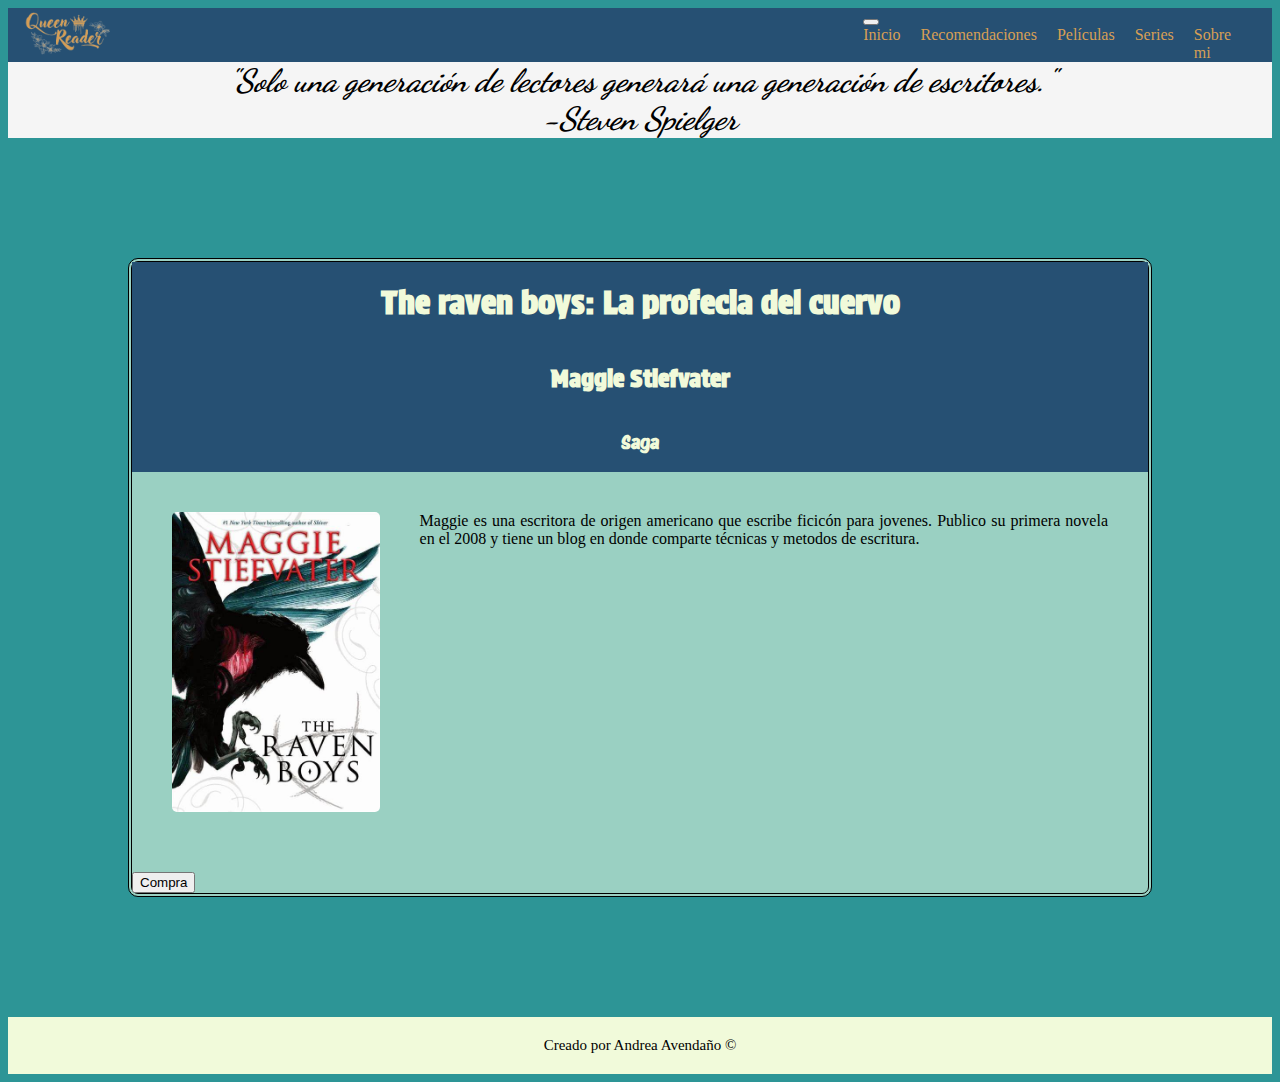
<file: trb.html>
<!DOCTYPE html>
<html lang="en">
<head>
    <meta charset="UTF-8">
    <meta name="viewport" content="width=device-width, initial-scale=1.0">
    <link href="https://cdn.jsdelivr.net/npm/bootstrap@5.0.2/dist/css/bootstrap.min.css" rel="stylesheet"
    integrity="sha384-EVSTQN3/azprG1Anm3QDgpJLIm9Nao0Yz1ztcQTwFspd3yD65VohhpuuCOmLASjC" crossorigin="anonymous">
    <link rel="stylesheet" href="style.css">
    <link rel="preconnect" href="https://fonts.googleapis.com">
    <link rel="preconnect" href="https://fonts.gstatic.com" crossorigin>
    <link href="https://fonts.googleapis.com/css2?family=Bitter:wght@100;400&family=Dhurjati&family=Playfair+Display&family=Protest+Riot&display=swap" rel="stylesheet">
    <link rel="preconnect" href="https://fonts.googleapis.com">
    <link rel="preconnect" href="https://fonts.gstatic.com" crossorigin>
    <link href="https://fonts.googleapis.com/css2?family=Bitter:wght@100;400&family=Dhurjati&family=Playfair+Display&family=Protest+Riot&family=Protest+Strike&display=swap" rel="stylesheet">
    <link rel="preconnect" href="https://fonts.googleapis.com">
    <link rel="preconnect" href="https://fonts.gstatic.com" crossorigin>
    <link href="https://fonts.googleapis.com/css2?family=Bitter:wght@100;400&family=Dancing+Script:wght@400..700&family=Dhurjati&family=Playfair+Display&family=Protest+Riot&family=Protest+Strike&display=swap" rel="stylesheet">

    <title>The raven boys</title>
    <link rel="website icon" type="png" href="imagenes/corona-removebg-preview.png">
</head>
<body>
    <header>
        <div class="branding">
            <div class="lista"> <img src="imagenes/Queen-removebg-preview.png" alt="logo">
            </div>
            <nav class="navbar navbar-expand-lg navbar-light">
                <div class="container-fluid">
                    <button class="navbar-toggler" type="button" data-bs-toggle="collapse" data-bs-target="#navbarTogglerDemo03" aria-controls="navbarTogglerDemo03" aria-expanded="false" aria-label="Toggle navigation">
                      <span class="navbar-toggler-icon"></span>
                    </button>
                    <a class="navbar-brand" href="#"></a>
                    <div class="collapse navbar-collapse" id="navbarTogglerDemo03">
                <ul class="navbar-nav me-auto mb-2 mb-lg0">
                    <li class="nav-item"><a class="nav-link active" aria-current="page" href="index.html">Inicio</a></li>
                    <li class="nav-item"><a class="nav-link active" href="recomendaciones.html">Recomendaciones</a></li>
                    <li class="nav-item"><a class="nav-link active" href="peliculas.html">Películas</a></li>
                    <li class="nav-item"><a class="nav-link active" href="series.html">Series</li></a>
                    <li class="nav-item"><a class="nav-link active" href="me.html">Sobre mi</a></li>
                </ul>
            </nav>
        </div>
        <div class="mesages">
            <h1 class="frase">"Solo una generación de lectores generará una generación de escritores."<span>-Steven
                    Spielger</span></h1>
        </div>
     </header> 
     <main>
        <div class="seccion">
        <div class="titulo">
        <h1>The raven boys: La profecia del cuervo</h1>
        <h2>Maggie Stiefvater</h2>
        <h3>Saga</h3>
        </div>
        <div class="contenido">
        <img src="imagenes/trb.jpg" alt="trb">
        <p>
          Maggie es una escritora de origen americano que escribe ficicón para jovenes. 
          Publico su primera novela en el 2008 y tiene un blog en donde comparte técnicas y metodos de 
          escritura.
        </p>
        </div>
        <div class="opinion">
            <p>
                
            </p>
        </div>
        <div class="d-grid gap-2 d-md-flex justify-content-md-center">
            <button type="button" class="btn btn-secondary btn-lg"><a href="https://articulo.mercadolibre.com.mx/MLM-1469821107-la-profecia-del-cuervo-_JM#position=26&search_layout=grid&type=item&tracking_id=c23c2499-c945-4b7e-ac28-c68cc1771526">Compra</a></button>
        </div>
        </div>
    </main>
     <footer>
       
        <div class="derechos-de-autor">Creado por Andrea Avendaño &#169;</div>
    </footer>
</body>
<script src="https://cdn.jsdelivr.net/npm/bootstrap@5.0.2/dist/js/bootstrap.bundle.min.js"
        integrity="sha384-MrcW6ZMFYlzcLA8Nl+NtUVF0sA7MsXsP1UyJoMp4YLEuNSfAP+JcXn/tWtIaxVXM"
        crossorigin="anonymous"></script>
    <script defer src="main.js"></script>
</html>
</file>
<file: style.css>
header {
  background-color: #265073;
  display: flex;
  flex-direction: column;
}
.branding{
  display: flex;
  flex-direction: row;
  justify-content: space-between;
  
}

.branding a{
  text-decoration: none;
  display: block;
  gap: 20px;
  cursor: pointer;

}

/*ul{
    display: flex;
    flex-direction: row;
    list-style: none;
    font-weight: 400;
    
}
header ul li{
    margin: 10px;
    color: #D79F55;
    font-family: "Protest Strike", sans-serif;
    font-weight: 400;
}*/
/*nav{
  position: fixed;
  top: 0;
  left: 0;
  right: 0;
  
  display: flex;
  align-items: center;
  justify-content: space-between;
  gap: 20px;
  padding: 0 20px;
  height: 72px;
  background: #265073;
  transition: 0.3s;
}*/
nav ul {
  text-decoration: none;
  list-style-type: none;
  margin: 0;
  padding: 0;
  display: flex;
}

nav ul li {
  margin-right: 20px;
}

nav ul li a {
  color: #D79F55;
  width: 20%;
}

nav ul li a:hover {
  color: #9AD0C2;
}
nav .visible{
  top: 0;
  translate: 0;
}
.enlaces{
  color: #D79F55;
}
.enlaces:hover{
  color: #9AD0C2;
}

header img {
  width: 120px;
}

.protest-riot-regular {
  font-family: "Protest Riot", sans-serif;
  font-style: normal;
  font-weight: 400;
  font-style: normal;
}

.protest-strike-regular {
  font-family: "Protest Strike", sans-serif;
  font-weight: 400;
  font-style: normal;
}

/* <uniquifier>: Use a uniquifier for the class name
// <weight>: Use a value from 400 to 700*/

.dancing-script {
  font-family: "Dancing Script", cursive;
  font-optical-sizing: auto;
  font-weight: 600;
  font-style: normal;
}

body {
  background-color: #2D9596;

}

body h1 {
  display: flex;
  flex-direction: column;
  justify-content: center;
  align-items: center;
  font-family: "Protest Strike", sans-serif;
  font-style: normal;
}

body h2 {
  display: flex;
  flex-direction: column;
  justify-content: center;
  align-items: center;
  font-family: "Protest Strike", sans-serif;
  font-style: normal;
}

main h3 {
  display: flex;
  flex-direction: column;
  justify-content: center;
  align-items: center;
  font-family: "Protest Riot", sans-serif;
  font-style: normal;
}

body h4 {
  display: flex;
  flex-direction: column;
  justify-content: center;
  align-items: center;
  font-family: "Protest Riot", sans-serif;
  font-style: normal;
  background-color: #D79F55;
  color: #265073;
  width: 100px;
}

main {
    display: flex;
    flex-direction: column;
    justify-content: center;
    align-items: center;
    margin: 100px;
}

.seccion {
  background-color: #9AD0C2;
  display: flex;
  flex-direction: column;
  justify-content: space-evenly;
  margin: 20px;
  border: 4px double black;
  border-radius: 10px;
}

.contenido {
  display: flex;
  flex-direction: row;
  justify-content: space-evenly;
  margin: 20px;
  text-align: justify;
}

p {
  margin: 20px;
}

main img {
  width: 220px;
  height: 300px;
  margin: 20px;
  border-radius: 5px;

}

.frase {
  background-color: whitesmoke;
  margin: 0px;
  font-family: "Dancing Script", cursive;
  font-optical-sizing: auto;
  font-weight: 700;
  font-style: italic;
  text-align: center;

}

.derechos-de-autor {
  background-color: #F1FADA;
  backface-visibility: hidden;
  font-size: 15px;
  color: black;
  padding: 20px;
  display: flex;
  justify-content: center;
}

.titulo {
  background-color: #265073;
  color: #F1FADA;
  display: flex;
  flex-direction: column;
  align-items: a;
}

samp {
  font-family: 'Franklin Gothic Medium', 'Arial Narrow', Arial, sans-serif;
}

.subir {
  display: flex;
  justify-content: flex-end;
  align-items: center;
}

.rec {
  display: flex;
  justify-content: center;
  align-items: center;
}

/*button {
  display: flex;
  flex-direction: column;
  align-items: center;
  justify-content: center;
  padding: 2px;
  gap: 10px;
  color: #265073;
}*/
.pages{
  display: flex;
  flex-direction: column;
  align-items: center;
  justify-content: center;
}
.btn a{
  text-decoration: none;
  color: black;
}
footer{
  background-color: #F1FADA;
}

.fa{
  color: #D79F55;
  padding: 10px;
  font-size: 30px;
  width: 50px;
  text-align: center;
  text-decoration: none;
}
.fa:hover {
  color: #265073;
  opacity: 0.7;
}
.card{
  position: relative;
  width: 300px;
  height: 380px;
  background: #9AD0C2;
  display: flex;
  box-shadow: 0 15px 45px #265073;
  overflow: hidden;
  transition: 0.5s ease-in-out;
}
.card:hover{
  width: 600px;
}
.card .imgBx{
  position: relative;
  min-width: 300px;
}
</file>
